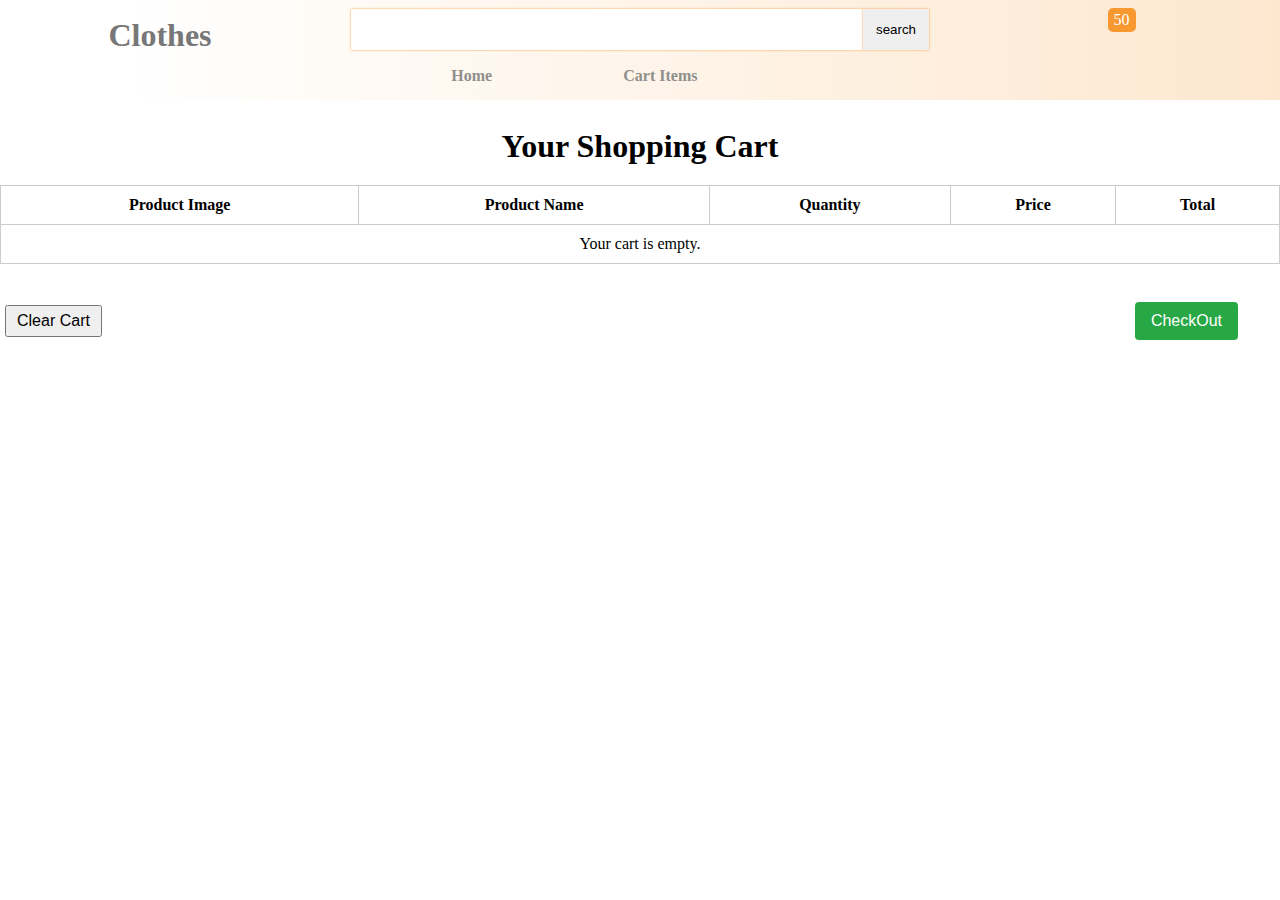
<file: task/Card.html>
<!DOCTYPE html>
<html lang="en">
<head>
    <meta charset="UTF-8">
    <meta name="viewport" content="width=device-width, initial-scale=1.0">
    <title>Card Items</title>
    <link rel="stylesheet" href="style.css">
</head>
<body>
    
    

<header>
        <nav>
            <div class="logo">
                <h1>Clothes</h1>
            </div>
            <div class="search__bar__header">
                <input type="text">
                <input type="button" value="search">
            </div>
            <div class="cart__header__desktop">
                <a href="wishList.html"><i class="fas fa-shopping-cart"></i></a>
                <span>50</span>
            </div>
        </nav>
    </header>
    <div class="main__navigations">
        <div class="main__navigations__div">
            <ul class="main__navigations__div__ul">
                <li class="main__navigations__div__li on__mobile_d_none" style="font-weight: bold;"><a href="index.html">Home</a></li>
                <li style="font-weight: bold;">
                    <a href="Card.html">Cart Items</a>
                 </li>
               
                <div class="bars save__from__right">
                    <div class="line1"></div>
                    <div class="line2"></div>
                    <div class="line3"></div>
                </div>
            </ul>

        </div>
    </div>

    <div class="mobile__nav__fade__and__show">
        <div class="mobile__nav__fade__and__show__text">
            <li><a href="">Home</a></li>
            
        </div>
    </div>
    <div class="mobile__nav__fade__and__show__circle"></div>




    <h1>Your Shopping Cart</h1>
    <table id="cart-table">
        <thead>
            <tr>
                <th>Product Image</th>
                <th>Product Name</th>
                <th>Quantity</th>
                <th>Price</th>
                <th>Total</th>
            </tr>
        </thead>
        <tbody id="cart-body">
            <!-- Cart items will be added here dynamically -->
        </tbody>
    </table>
    <button id="clear-cart">Clear Cart</button>
    <button class="Btn-2" > <a style="text-decoration: none; color: white;" href="CheckOut.html">CheckOut</a></button>

    <script src="script.js"></script>




</body>
</html>
</file>
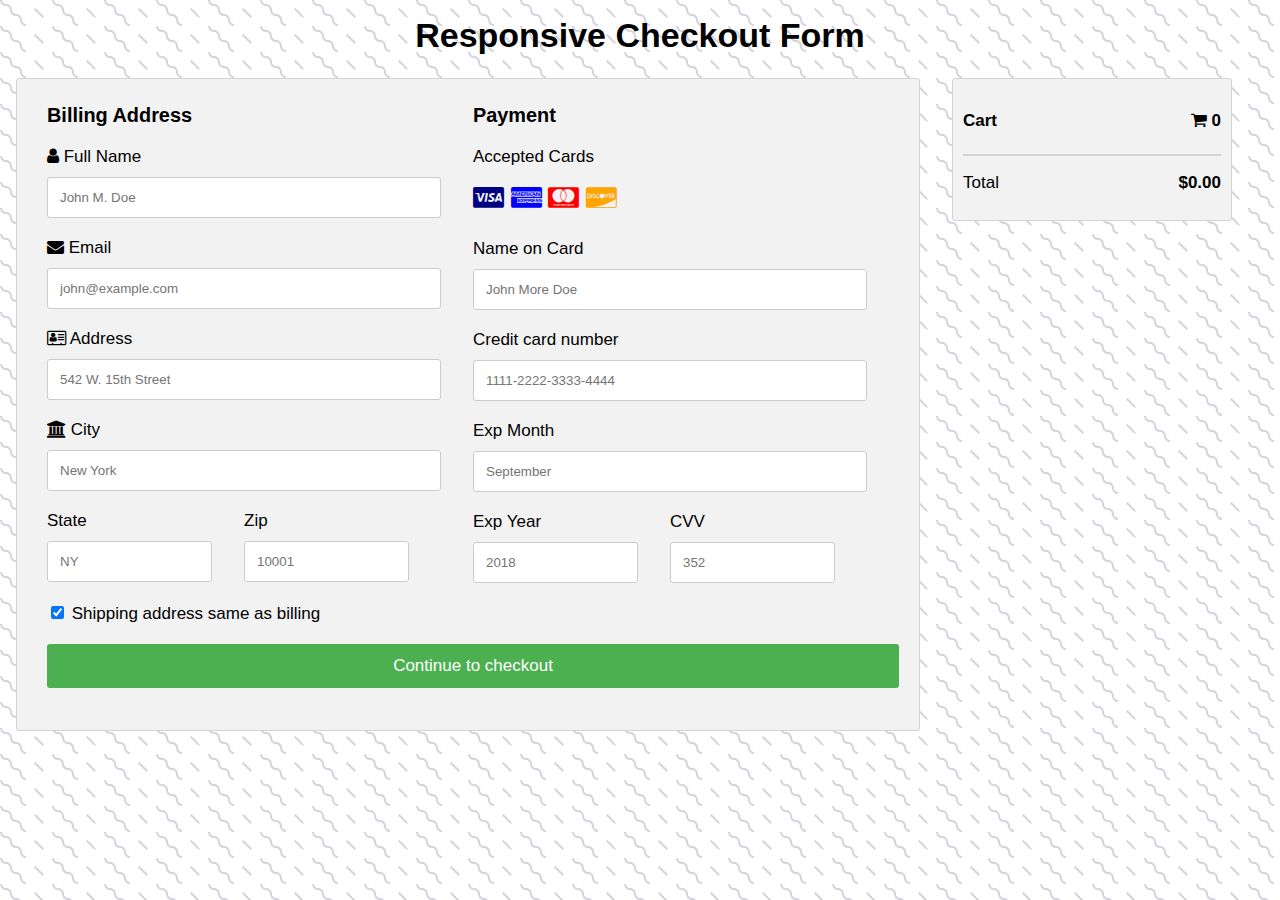
<file: task/CheckOut.html>
<html>
<head>
<meta name="viewport" content="width=device-width, initial-scale=1">
<link rel="stylesheet" href="https://cdnjs.cloudflare.com/ajax/libs/font-awesome/4.7.0/css/font-awesome.min.css">
</head>
<body>
   <style>
    
body {
  font-family: Arial;
  font-size: 17px;
  padding: 8px;
  background-image: url('data:image/svg+xml,%3Csvg width="52" height="26" viewBox="0 0 52 26" xmlns="http://www.w3.org/2000/svg"%3E%3Cg fill="none" fill-rule="evenodd"%3E%3Cg fill="%239C92AC" fill-opacity="0.4"%3E%3Cpath d="M10 10c0-2.21-1.79-4-4-4-3.314 0-6-2.686-6-6h2c0 2.21 1.79 4 4 4 3.314 0 6 2.686 6 6 0 2.21 1.79 4 4 4 3.314 0 6 2.686 6 6 0 2.21 1.79 4 4 4v2c-3.314 0-6-2.686-6-6 0-2.21-1.79-4-4-4-3.314 0-6-2.686-6-6zm25.464-1.95l8.486 8.486-1.414 1.414-8.486-8.486 1.414-1.414z" /%3E%3C/g%3E%3C/g%3E%3C/svg%3E');
}

h1 {
  text-align: center;
}

* {
  box-sizing: border-box;
}

.row {
  /* display: -ms-flexbox; */
  display: flex;
  width: 100%;
  /* -ms-flex-wrap: wrap;  */
  flex-wrap: wrap;
  margin: 0 -16px;
}

.col-25 {
  -ms-flex: 25%; 
  flex: 25%;
}

.col-50 {
  -ms-flex: 50%; 
  flex: 50%;
}

.col-75 {
  -ms-flex: 75%; 
  flex: 75%;
}




.col-25,
.col-50,
.col-75 {
  padding: 0 16px;
}

.container {
  background-color: #f2f2f2;
  padding: 5px 20px 15px 30px;
  width: 100%;
  border: 1px solid lightgrey;
  border-radius: 3px;
}
.container-flex{
  background-color: #f2f2f2;
  padding: 10px 10px;
width: 100%;
  border: 1px solid lightgrey;
  border-radius: 3px;
}

input[type=text] {
  width: 100%;
  margin-bottom: 20px;
  padding: 12px;
  border: 1px solid #ccc;
  border-radius: 3px;
}

label {
  margin-bottom: 10px;
  display: block;
}

.icon-container {
  margin-bottom: 20px;
  padding: 7px 0;
  font-size: 24px;
}

.btn {
  background-color: #4CAF50;
  color: white;
  padding: 12px;
  margin: 10px 0;
  border: none;
  width: 100%;
  border-radius: 3px;
  cursor: pointer;
  font-size: 17px;
}

.btn:hover {
  background-color: #45a049;
}

a {
  color: #2196F3;
}

hr {
  border: 1px solid lightgrey;
}

span.price {
  float: right;
  color: grey;
}

/* Responsive layout */
@media (max-width: 800px) {
  .row {
    flex-direction: column-reverse;
  }
  .col-25 {
    margin-bottom: 20px;
  }
}
   </style>







<h1>Responsive Checkout Form</h1>
<div class="row">
  <div class="col-75">
    <div class="container">
      <form action="/action_page.php">
      
        <div class="row">
          <div class="col-50">
            <h3>Billing Address</h3>
            <label for="fname"><i class="fa fa-user"></i> Full Name</label>
            <input type="text" id="fname" name="firstname" placeholder="John M. Doe">
            <label for="email"><i class="fa fa-envelope"></i> Email</label>
            <input type="text" id="email" name="email" placeholder="john@example.com">
            <label for="adr"><i class="fa fa-address-card-o"></i> Address</label>
            <input type="text" id="adr" name="address" placeholder="542 W. 15th Street">
            <label for="city"><i class="fa fa-institution"></i> City</label>
            <input type="text" id="city" name="city" placeholder="New York">

            <div class="row">
              <div class="col-50">
                <label for="state">State</label>
                <input type="text" id="state" name="state" placeholder="NY">
              </div>
              <div class="col-50">
                <label for="zip">Zip</label>
                <input type="text" id="zip" name="zip" placeholder="10001">
              </div>
            </div>
          </div>

          <div class="col-50">
            <h3>Payment</h3>
            <label for="fname">Accepted Cards</label>
            <div class="icon-container">
              <i class="fa fa-cc-visa" style="color:navy;"></i>
              <i class="fa fa-cc-amex" style="color:blue;"></i>
              <i class="fa fa-cc-mastercard" style="color:red;"></i>
              <i class="fa fa-cc-discover" style="color:orange;"></i>
            </div>
            <label for="cname">Name on Card</label>
            <input type="text" id="cname" name="cardname" placeholder="John More Doe">
            <label for="ccnum">Credit card number</label>
            <input type="text" id="ccnum" name="cardnumber" placeholder="1111-2222-3333-4444">
            <label for="expmonth">Exp Month</label>
            <input type="text" id="expmonth" name="expmonth" placeholder="September">
            <div class="row">
              <div class="col-50">
                <label for="expyear">Exp Year</label>
                <input type="text" id="expyear" name="expyear" placeholder="2018">
              </div>
              <div class="col-50">
                <label for="cvv">CVV</label>
                <input type="text" id="cvv" name="cvv" placeholder="352">
              </div>
            </div>
          </div>
          
        </div>
        <label>
          <input type="checkbox" checked="checked" name="sameadr"> Shipping address same as billing
        </label>
        <input type="submit" value="Continue to checkout" class="btn">
      </form>
    </div>
  </div>
  <div class="col-25 col-100">
    <div class="container-flex">
        <h4>Cart <span class="price" style="color:black"><i class="fa fa-shopping-cart"></i> <b id="product-count">0</b></span></h4>
        <div id="cart-items"></div>
        <hr>
        <p>Total <span class="price" style="color:black"><b id="total-price">$0</b></span></p>
    </div>
</div>
</div>

<script src="script.js"></script>

</body>
</html>
</file>
<file: task/style.css>
* {
    margin: 0;
    padding: 0;
    box-sizing: border-box;
  }
  
  li {
    list-style: none;
  }
  
  a {
    text-decoration: none;
    cursor: pointer;
    color: #908f8c;
    transition: 0.4s;
  }
  
  a:hover {
    color: #f79831;
  }
  
  a:hover i {
    color: #f79831;
  }
  
  i {
    color: #908f8c;
    transition: 0.4s;
  }
  
  body {
    overflow-x: hidden;
  }
  
  header {
    height: 60px;
    display: flex;
    align-items: center;
    border-bottom: 1px solid #eee;
    position: fixed;
    right: 0;
    left: 0;
    top: 0;
    z-index: 447;
    background-image: linear-gradient(to right, #fff 10%, #f79831 400%);
  }
  
  header nav {
    width: 100%;
    display: grid;
    grid-template-columns: 1fr 2fr 1fr;
    justify-content: center;
  }
  
  header nav .logo {
    width: 125px;
    justify-self: center;
    display: flex;
    align-items: center;
    justify-content: center;
    color:#777;
    cursor:pointer;
  }
  
  header nav .logo img {
    width: 100%;
  }
  
  @media (max-width: 576px) {
    header nav .logo {
      width: 80px;
    }
  }
  
  @media (max-width: 400px) {
    header nav .logo {
      width: 60px;
    }
  }
  
  header nav .search__bar__header {
    width: 100%;
    display: flex;
    align-items: center;
    justify-content: center;
  }
  
  header nav .search__bar__header input[type="text"] {
    width: 80%;
    padding: 13px;
    outline: none;
    border: none;
    box-shadow: 0px 0px 2px #f79831;
  }
  
  @media (max-width: 576px) {
    header nav .search__bar__header input[type="text"] {
      padding: 8px;
    }
  }
  
  header nav .search__bar__header input[type="button"] {
    padding: 13px;
    outline: none;
    border: none;
    box-shadow: 0px 0px 2px #f79831;
    cursor:pointer;
  }
  
  @media (max-width: 576px) {
    header nav .search__bar__header input[type="button"] {
      padding: 9px;
      font-size: 0.7em;
    }
  }
  
  header nav .cart__header__desktop {
    display: flex;
    align-items: center;
    justify-content: center;
    
  }
  
  header nav .cart__header__desktop i {
    font-size: 1.5em;
    cursor:pointer;
  }
  
  @media (max-width: 576px) {
    header nav .cart__header__desktop i {
      font-size: 1em;
    }
  }
  
  header nav .cart__header__desktop span {
    background-color: #f79831;
    padding: 3px 6px;
    margin-left: 3px;
    border-radius: 5px;
    color: #fff;
    margin-bottom: 19px;
  }
  
  @media (max-width: 576px) {
    header nav .cart__header__desktop span {
      font-size: 0.7em;
      padding: 1px 4px;
    }
  }
  
  @media (max-width: 992px) {
    header nav {
      grid-template-columns: 1fr 2fr 0.7fr;
    }
  }
  
  @media (max-width: 768px) {
    header nav {
      grid-template-columns: 0.9fr 2fr 0.5fr;
    }
  }
  
  @media (max-width: 400px) {
    header nav {
      grid-template-columns: 0.6fr 2fr 0.5fr;
    }
  }
  
  .main__navigations {
    position: fixed;
    left: 0;
    right: 0;
    top: 59px;
    z-index: 447;
    padding: 8px 0 15px;
    background-image: linear-gradient(to right, #fff 10%, #f79831 400%);
  }
  
  .main__navigations__div {
    display: flex;
  }
  
  .main__navigations__div ul.main__navigations__div__ul {
    width: 50%;
    margin: auto;
    display: flex;
    justify-content: space-evenly;
  }
  
  .main__navigations__div ul.main__navigations__div__ul .anchor__remains__same i {
    font-size: 0.8em;
  }
  
  @media (max-width: 1200px) {
    .main__navigations__div ul.main__navigations__div__ul {
      width: 60%;
    }
  }
  
  @media (max-width: 992px) {
    .main__navigations__div ul.main__navigations__div__ul {
      width: 70%;
    }
  }
  
  @media (max-width: 768px) {
    .main__navigations__div ul.main__navigations__div__ul {
      width: 80%;
    }
  }
  
  @media (max-width: 576px) {
    .main__navigations__div ul.main__navigations__div__ul {
      width: 100%;
    }
  }
  
  @media (max-width: 510px) {
    .main__navigations__div ul.main__navigations__div__ul {
      justify-content: space-between;
    }
    .main__navigations__div ul.main__navigations__div__ul .on__mobile_d_none {
      display: none;
    }
    .main__navigations__div ul.main__navigations__div__ul .anchor__remains__same {
      font-size: 0.8em;
    }
    .main__navigations__div ul.main__navigations__div__ul .anchor__remains__same i {
      font-size: 0.8em;
    }
    .main__navigations__div ul.main__navigations__div__ul .save__from__left {
      margin-left: 15px;
    }
    .main__navigations__div ul.main__navigations__div__ul .save__from__right {
      margin-right: 15px;
    }
  }
  
  .main__navigations__div ul.main__navigations__div__ul li.main__navigations__div__li {
    justify-self: center;
  }
  
  .main__navigations__div ul.main__navigations__div__ul li.main__navigations__div__li:nth-child(2) a {
    padding-bottom: 10px;
  }
  
  .main__navigations__div ul.main__navigations__div__ul li.main__navigations__div__li:nth-child(2):hover .div__categories__items {
    opacity: 1;
    visibility: visible;
  }
  
  .main__navigations__div ul.main__navigations__div__ul li.main__navigations__div__li .div__categories__items {
    position: absolute;
    padding: 20px 40px;
    border-radius: 5px;
    margin-top: 8px;
    background-color: rgba(68, 68, 68, 0.8);
    transition: 0.4s;
    opacity: 0;
    visibility: hidden;
  }
  
  .main__navigations__div ul.main__navigations__div__ul li.main__navigations__div__li .div__categories__items p {
    margin-bottom: 19px;
  }
  
  .main__navigations__div ul.main__navigations__div__ul li.main__navigations__div__li .div__categories__items p a {
    color: #fff;
  }
  
  .main__navigations__div ul.main__navigations__div__ul li.main__navigations__div__li .div__categories__items p a:hover {
    color: #f79831;
  }
  
  .bars {
    cursor: pointer;
  }
  
  .bars div {
    width: 22px;
    height: 2px;
    background-color: #f79831;
    margin: 4px 0;
    transition: .4s;
  }
  
  @media (min-width: 510px) {
    .bars div {
      display: none;
    }
  }
  
  .toggle .line1 {
    transform: rotate(-405deg) translate(-3px, 6px);
  }
  
  .toggle .line2 {
    opacity: 0;
  }
  
  .toggle .line3 {
    transform: rotate(405deg) translate(-3px, -6px);
  }
  
  .mobile__nav__fade__and__show {
    position: fixed;
    border-radius: 50%;
    z-index: 449;
    transition: .4s;
    top: -100%;
  }
  
  @media (min-width: 510px) {
    .mobile__nav__fade__and__show {
      display: none;
    }
  }
  
  .mobile__nav__fade__and__show li {
    margin-bottom: 15px;
    color: #fff;
  }
  
  .mobile__nav__fade__and__show li > a {
    font-weight: bold;
    color: #f79831;
    color: #fff;
  }
  
  .mobile__nav__fade__and__show li > a:hover {
    color: #ccc;
  }
  
  .mobile__nav__fade__and__show li > div {
    margin-left: 25px;
  }
  
  .mobile__nav__fade__and__show li > div p {
    margin-top: 8px;
  }
  
  .mobile__nav__fade__and__show li > div p a {
    color: #fff;
  }
  
  .mobile__nav__fade__and__show li > div p a:hover {
    color: #ccc;
  }
  
  .mobile__nav__fade__and__show.open {
    left: 7%;
    top: 3%;
  }
  
  .mobile__nav__fade__and__show__circle {
    width: 80%;
    height: 435px;
    background-image: linear-gradient(120deg, #f6d365 0%, #fda085 100%);
    box-shadow: 0px 10px 10px #333;
    position: fixed;
    top: 0;
    z-index: 448;
    border-radius: 50%;
    transform: translate(-100%, -100%);
    transition: .4s;
  }
  
  .mobile__nav__fade__and__show__circle.open {
    transform: translate(-30%, -30%);
  }
  
  @media (min-width: 510px) {
    .mobile__nav__fade__and__show__circle {
      display: none;
    }
  }
  
  .login__page {
    background-image: url("../images/img2.jpg");
    height: 900px;
    width: 100%;
    background-position: center;
    background-repeat: no-repeat;
    background-size: cover;
    background-position-y: 100px;
  }
  /*# sourceMappingURL=main.css.map */




.Card-list{
    display: flex;
    align-items: center;
    justify-content: center;
    flex-wrap: wrap;
}

  :root {
    --primary-color: #D83344;
    --text-color: #333333;
    --background-color: #f5f5f7;
    --card-background: #ffffff;
}



.cont {
    max-width: 350px;
    margin: 2rem auto;
    padding-top: 10%;
}

.product-card {
    background-color: var(--card-background);
    border-radius: 20px;
    overflow: hidden;
    box-shadow: 0 10px 20px rgba(0, 0, 0, 0.1);
    transition: transform 0.3s ease, box-shadow 0.3s ease;
}

.product-card:hover {
    transform: translateY(-5px);
    box-shadow: 0 15px 30px rgba(0, 0, 0, 0.15);
}

.product-card__image {
    height: 250px;
    overflow: hidden;
}

.product-card__image img {
    width: 100%;
    height: 100%;
    object-fit: cover;
    transition: transform 0.3s ease;
}

.product-card:hover .product-card__image img {
    transform: scale(1.05);
}

.product-card__info {
    padding: 20px;
}

.product-card__title {
    font-size: 1.5rem;
    font-weight: 700;
    margin-bottom: 10px;
    color: var(--text-color);
}

.product-card__description {
    font-size: 0.9rem;
    color: #666;
    margin-bottom: 20px;
}

.product-card__price-row {
    display: flex;
    justify-content: space-between;
    align-items: center;
}

.product-card__price {
    font-size: 1.25rem;
    font-weight: 600;
    color: var(--primary-color);
}

.product-card__btn {
    background-color: var(--primary-color);
    color: white;
    border: none;
    padding: 10px 20px;
    border-radius: 50px;
    font-size: 0.9rem;
    font-weight: 600;
    cursor: pointer;
    transition: background-color 0.3s ease;
}

.product-card__btn:hover {
    background-color: #C71729;
}

@media (max-width: 480px) {
    .cont {
        max-width: 100%;
        padding: 0 20px;
    }

    .product-card__image {
        height: 200px;
    }

    .product-card__title {
        font-size: 1.3rem;
    }

    .product-card__description {
        font-size: 0.8rem;
    }

    .product-card__price {
        font-size: 1.1rem;
    }

    .product-card__btn {
        padding: 8px 16px;
        font-size: 0.8rem;
    }
}



* {
    box-sizing: border-box;
    margin: 0;
    padding: 0;
}

        .checkout-form  {
            width: 50%;

            form {

                h6 {
                    font-size: 12px;
                    font-weight: 500;
                }

                .form-control  {
                    margin: 10px 0px;
                    position: relative;

                    label:not([for="checkout-checkbox"]) {
                        display: block;
                        font-size: 10px;
                        font-weight: 500;
                        margin-bottom: 2px;
                    }

                    input:not([type="checkbox"]) {
                        width: 100%;
                        padding: 10px 10px 10px 40px;
                        border-radius: 10px;
                        outline: none;
                        border: .2px solid #4e515085;
                        font-size: 12px;
                        font-weight: 700;

                        &::placeholder {
                            font-size: 10px;
                            font-weight: 500;
                        }
                    

                    label[for="checkout-checkbox"] {
                        font-size: 9px;
                        font-weight: 500;
                        line-height: 10px;
                    }

                    > div {
                        position: relative;

                        span.fa {
                            position: absolute;
                            top: 50%;
                            left: 0%;
                            transform: translate(15px, -50%);
                        }
                    }
                }

                .form-group {
                    display: flex;
                    column-gap: 25px;
                }

                .checkbox-control {
                    display: flex;
                    align-items: center;
                    column-gap: 10px;
                }

                .form-control-btn {
                    display: flex;
                    align-items: center;
                    justify-content: flex-end;

                    button {
                        padding: 10px 25px;
                        font-size: 10px;
                        color: #fff;
                        background: #F2994A;
                        border: 0;
                        border-radius: 7px;
                        letter-spacing: .5px;
                        font-weight: 200;
                        cursor: pointer;
                    }
                }
            }
        }

        .checkout-details {
            width: 40%;

            .checkout-details-inner {
                background: #F2F2F2;
                border-radius: 10px;
                padding: 20px;


                .checkout-lists {
                    display: flex;
                    flex-direction: column;
                    row-gap: 15px;
                    margin-bottom: 40px;

                    .card {
                        width: 100%;
                        display: flex;
                        column-gap: 15px;

                        .card-image {
                            width: 35%;

                            img {
                                width: 100%;
                                object-fit: fill;
                                border-radius: 10px;
                            }
                        }

                        .card-details {
                            display: flex;
                            flex-direction: column;

                            .card-name {
                                font-size: 12px;
                                font-weight: 500;
                            }
                            .card-price {
                                font-size: 10px;
                                font-weight: 500;
                                color: #F2994A;
                                margin-top: 5px;

                                span {
                                    color: #4E5150;
                                    text-decoration: line-through;
                                    margin-left: 10px;
                                }
                            }
                            .card-wheel {
                                margin-top: 17px;
                                border: .2px solid #4e515085;
                                width: 90px;
                                padding: 8px 8px;
                                border-radius: 10px;
                                font-size: 12px;
                                display: flex;
                                justify-content: space-between;

                                button {
                                    background: #E0E0E0;
                                    color: #828282;
                                    width: 15px;
                                    height: 15px;
                                    display: flex;
                                    justify-content: center;
                                    align-items: center;
                                    border: 0;
                                    cursor: pointer;
                                    border-radius: 3px;
                                    font-weight: 500;
                                }
                            }
                        }
                    }
                }

                .checkout-shipping, .checkout-total {
                    display: flex;
                    font-size: 16px;
                    padding: 5px 0px;
                    border-top: 1px solid #BDBDBD;
                    justify-content: space-between;

                    p {
                        font-size: 10px;
                        font-weight: 500;
                    }
                }
            }
        }
    }

    footer {

        height: 5%;
        color: #BDBDBD;
        display: -ms-grid;
        display: grid;
        place-items: center;
        font-size: 12px;
        
        a {
            text-decoration: none;
            color: inherit;
        }

    }
      


@media screen and (max-width: 1024px) {
    body {
        width: 80%;

        main {
            column-gap: 70px;
        }
    }
}

@media screen and (max-width: 768px) {
    body {
        width: 92%;

        main {
            flex-direction: column-reverse;
            height: auto;
            margin-bottom: 50px;

            .checkout-form {
                width: 100%;
                margin-top: 35px;
            }

            .checkout-details {
                width: 100%;
            }
        }

        footer {
            height: 10%;
        }
    }
}

.product-container {
  display: flex;
  flex-wrap: wrap;
  justify-content: center;
  padding-top: 10%;
  gap: 20px;
}

.product-card {
  border: 1px solid #ccc;
  border-radius: 8px;
  padding: 16px;
  text-align: center;
  max-width: 300px;
  margin: 16px;
  box-shadow: 0 4px 8px rgba(0, 0, 0, 0.1);
  transition: transform 0.2s;
}

.product-card:hover {
  transform: scale(1.05);
}

.product-image {
  width: 100%;
  height: auto;
  border-radius: 4px;
}

.product-title {
  font-size: 1.2em;
  margin: 12px 0 8px;
}

.product-description {
  font-size: 0.9em;
  color: #666;
}

.product-price {
  font-size: 1.2em;
  color: #333;
  margin: 8px 0;
}

.add-to-cart {
  background-color: #28a745;
  color: white;
  border: none;
  padding: 10px 16px;
  border-radius: 4px;
  cursor: pointer;
}

.add-to-cart:hover {
  background-color: #218838;
}




h1 {
  text-align: center;
  padding-top: 10%;
}

table {
  width: 100%;
  border-collapse: collapse;
  margin-top: 20px;
}

table, th, td {
  border: 1px solid #ccc;
}

th, td {
  padding: 10px;
  text-align: center;
}

.cart-image {
  width: 50px;
  height: auto;
}

.Btn-2{
  background-color: #28a745;
  color: white;
  border: none;
  padding: 10px 16px;
  border-radius: 4px;
  cursor: pointer;
  margin-left: 80%;
  margin-top: 3%;
}
button {
  margin: 0 5px;
  padding: 5px 10px;
  font-size: 16px;
}

.counter {
  font-size: 2em;
  margin: 20px;
}
.wishList{
  margin-top: 12%;
  display: flex;
  align-items: center;
  justify-content: center;
  flex-wrap: wrap;
  gap: 20px;
}
</file>
